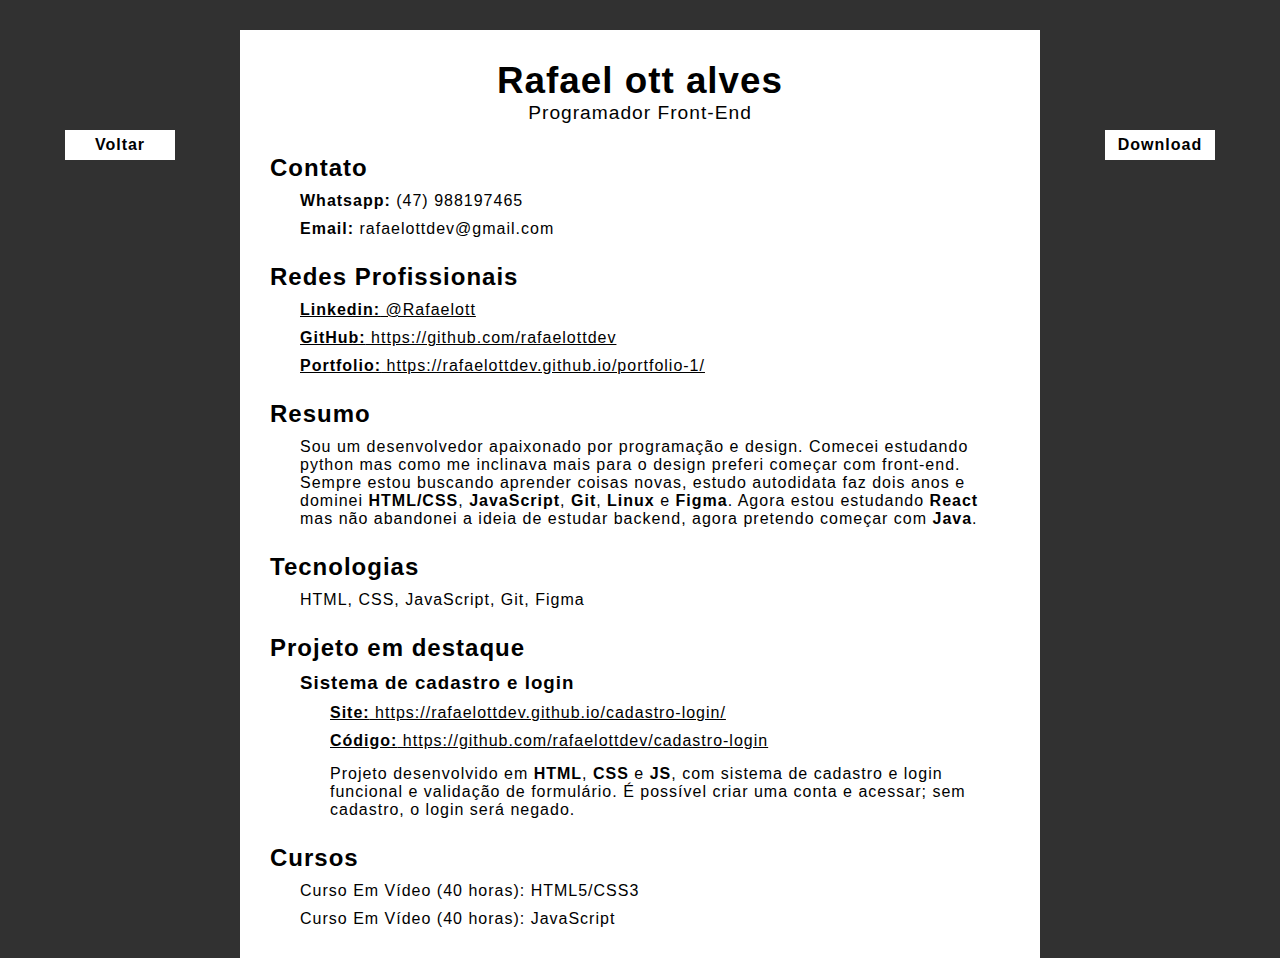
<file: curriculum-page.html>
<!DOCTYPE html>
<html lang="pt-br">
<head>
    <meta charset="UTF-8">
    <meta name="viewport" content="width=device-width, initial-scale=1.0">

    <link rel="shortcut icon" href="./assets/img/favicon.ico" type="image/x-icon">

    <link rel="stylesheet" href="./assets/css/reset.css">
    <link rel="stylesheet" href="./assets/css/curriculum.css">

    <title>Meu Curriculo</title>
</head>
<body>
    <main class="l-main">
        <div class="l-main__content-container">
            <div class="content-container__back-link">
                <a href="./index.html" target="_blank">Voltar</a>
            </div>

            <section class="content-container__curriculum-container">
                <header class="curriculum-container__header">
                    <h1>Rafael ott alves</h1>
                    <p>Programador Front-End</p>
                </header>

                <main class="curriculum-container__main">
                    <section class="main__curriculum-section main__curriculum-section-1">
                        <h2 class="curriculum-section-1__title">Contato</h2>

                        <div class="curriculum-section-1__container">
                            <p><strong>Whatsapp:</strong> (47) 988197465</p>
                            <p><strong>Email:</strong> rafaelottdev@gmail.com</p>
                        </div>
                    </section>

                    <section class="main__curriculum-section main__curriculum-section-2">
                        <h2 class="curriculum-section-2__title">Redes Profissionais</h2>

                        <div class="curriculum-section-2__container">
                            <a href="https://www.linkedin.com/in/rafael-ott-8435572b1/" target="_blank"><strong>Linkedin:</strong> @Rafaelott</a>
                            <a href="https://github.com/rafaelottdev" target="_blank"><strong>GitHub:</strong> https://github.com/rafaelottdev</a>
                            <a href="https://rafaelottdev.github.io/portfolio-1/" target="_blank"><strong>Portfolio:</strong> https://rafaelottdev.github.io/portfolio-1/</a>
                        </div>
                    </section>

                    <section class="main__curriculum-section main__curriculum-section-3">
                        <h2 class="curriculum-section-3__title">Resumo</h2>
                        
                        <div class="curriculum-section-3__container">
                            <p>Sou um desenvolvedor apaixonado por programação e design. Comecei estudando python mas como me inclinava mais para o design preferi começar com front-end. Sempre estou buscando aprender coisas novas, estudo autodidata faz dois anos e dominei <strong>HTML/CSS</strong>, <strong>JavaScript</strong>, <strong>Git</strong>, <strong>Linux</strong> e <strong>Figma</strong>. Agora estou estudando <strong>React</strong> mas não abandonei a ideia de estudar backend, agora pretendo começar com <strong>Java</strong>.</p>
                        </div>
                    </section>

                    <section class="main__curriculum-section main__curriculum-section-4">
                        <h2 class="curriculum-section-4__title">Tecnologias</h2>

                        <div class="curriculum-section-4__container">
                            <p>HTML, CSS, JavaScript, Git, Figma</p>
                        </div>
                    </section>

                    <section class="main__curriculum-section main__curriculum-section-5">
                        <h2 class="curriculum-section-5__title">Projeto em destaque</h2>

                        <div class="curriculum-section-5__container">
                            <h3 class="container__project-title">Sistema de cadastro e login</h3>

                            <div class="container__project-container">
                                <div class="project-container__link-container">
                                    <a href="https://rafaelottdev.github.io/cadastro-login/" target="_blank"><strong>Site:</strong> https://rafaelottdev.github.io/cadastro-login/</a>

                                    <a href="https://github.com/rafaelottdev/cadastro-login" target="_blank"><strong>Código:</strong> https://github.com/rafaelottdev/cadastro-login</a>
                                </div>

                                <p>Projeto desenvolvido em <strong>HTML</strong>, <strong>CSS</strong> e <strong>JS</strong>, com sistema de cadastro e login funcional e validação de formulário. É possível criar uma conta e acessar; sem cadastro, o login será negado.</p>
                            </div>
                        </div>
                    </section>

                    <section class="main__curriculum-section main__curriculum-section-6">
                        <h2 class="curriculum-section-6__title">Cursos</h2>

                        <div class="curriculum-section-6__container">
                            <p>Curso Em Vídeo (40 horas): HTML5/CSS3</p>

                            <p>Curso Em Vídeo (40 horas): JavaScript</p>
                        </div>
                    </section>
                </main>
            </section>
            
            <div class="content-container__download-link">
                <a href="./assets/img/curriculo.pdf" download="curriculo-rafael-ott.pdf">Download</a>
            </div>
        </div>
    </main>
</body>
</html>
</file>
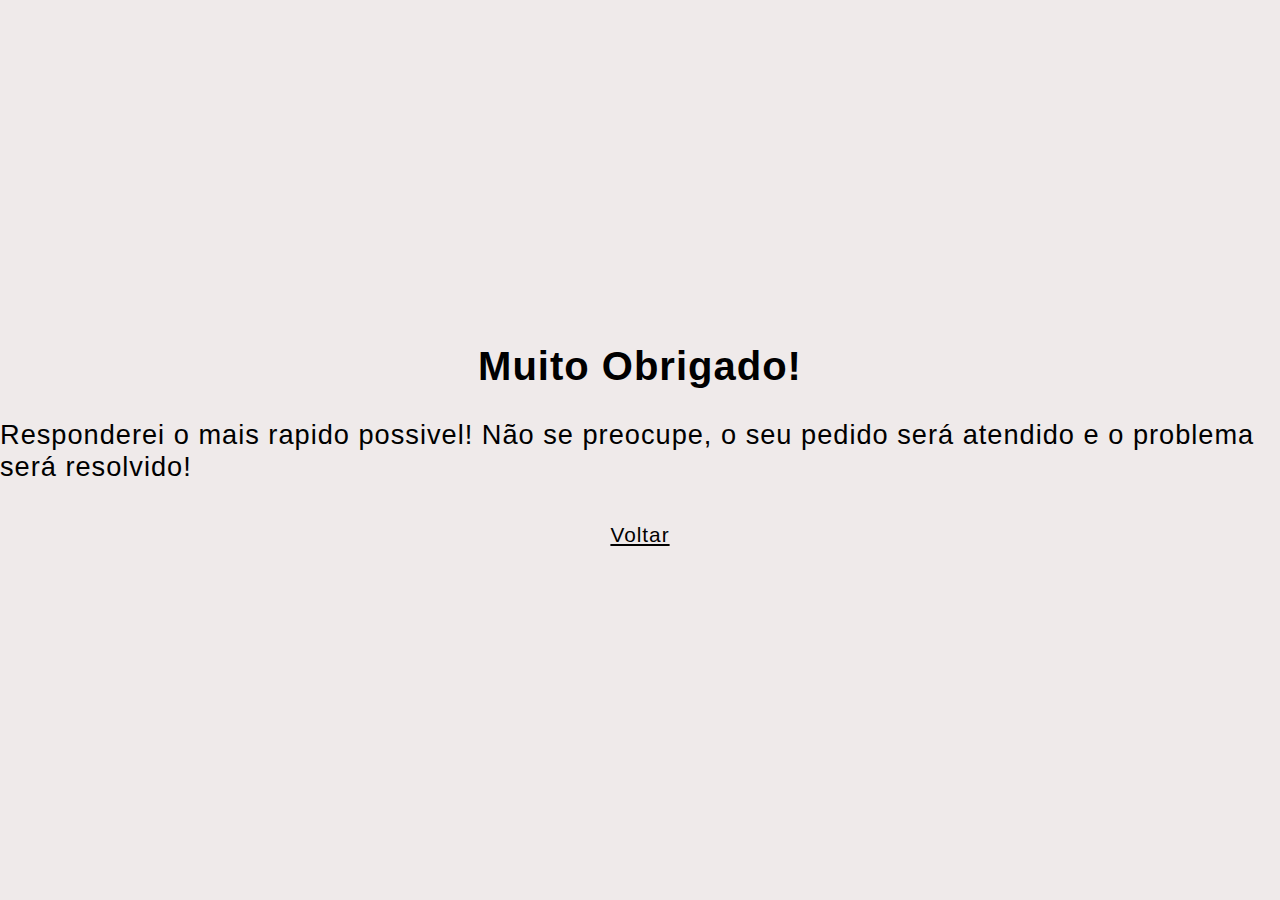
<file: thanks-page.html>
<!DOCTYPE html>
<html lang="pt-br">
<head>
    <meta charset="UTF-8">
    <meta name="viewport" content="width=device-width, initial-scale=1.0">

    <link rel="stylesheet" href="./assets/css/reset.css">
    <link rel="stylesheet" href="./assets/css/thanks.css">

    <title>Obrigado</title>
</head>
<body>
    <main>
        <h1>Muito Obrigado!</h1>
        <p>Responderei o mais rapido possivel! Não se preocupe, o seu pedido será atendido e o problema será resolvido!</p>

        <a href="./index.html">Voltar</a>
    </main>
</body>
</html>
</file>
<file: assets/css/curriculum.css>
@charset "UTF-8";

body {
    overflow-x: hidden;
}

a {
    display: block;
    color: black;
}

.l-main {
    width: 100vw;

    position: relative;
    display: flex;
    justify-content: center;

    background-color: rgba(20, 20, 20, 0.877);
}

.l-main__content-container {
    width: 1350px;
    min-width: 1120px;
    max-width: 1350px;
    height: 100%;

    padding: 30px 0px 0px 0px;

    display: flex;
    justify-content: space-evenly;
}

.content-container__back-link > a, .content-container__download-link > a {
    width: 110px;
    height: 30px;

    margin-top: 100px;

    display: flex;
    justify-content: center;
    align-items: center;

    font-family: 'cardo', sans-serif;
    letter-spacing: 1px;
    line-height: 1.5em;
    font-weight: bold;

    background-color: white;
}

.content-container__curriculum-container {
    width: 800px;

    padding: 30px;
    letter-spacing: 1px;
    font-family: sans-serif;

    background-color: white;
}

.curriculum-container__header {
    text-align: center;
    margin-bottom: 30px;
}

.curriculum-container__header > h1 {
    font-size: 2.3em;
}

.curriculum-container__header > p {
    font-size: 1.2em;
}

.main__curriculum-section + .main__curriculum-section {
    margin-top: 25px;
}

.curriculum-section-1__container, .curriculum-section-2__container, .curriculum-section-3__container, .curriculum-section-4__container, .curriculum-section-5__container, .curriculum-section-6__container {
    padding-left: 30px;
    padding-top: 10px;
}

.curriculum-section-1__container > p + p {
    margin-top: 10px;
}

.curriculum-section-2__container > a {
    text-decoration: underline;
}

.curriculum-section-2__container > a + a {
    margin-top: 10px;
}

.container__project-container {
    padding-top: 10px;
    padding-left: 30px;
}

.project-container__link-container {
    margin-bottom: 15px;
}

.project-container__link-container > a {
    text-decoration: underline;
}

.project-container__link-container > a + a {
    margin-top: 10px;
}

.curriculum-section-6__container > p + p {
    margin-top: 10px;
}
</file>
<file: assets/css/thanks.css>
main {
    width: 100%;
    height: 100vh;

    display: flex;
    flex-direction: column;
    align-items: center;
    justify-content: center;

    font-family: 'cardo', sans-serif;
    letter-spacing: 1px;
    background-color: rgb(239, 234, 234);
}

h1 {
    margin-bottom: 30px;
    font-size: 2.5em;
}

p {
    margin-bottom: 30px;
    font-size: 1.7em;
}

a {
    padding: 10px 50px;
    font-size: 1.3em;

    color: black;
    text-decoration: underline;
}
</file>
